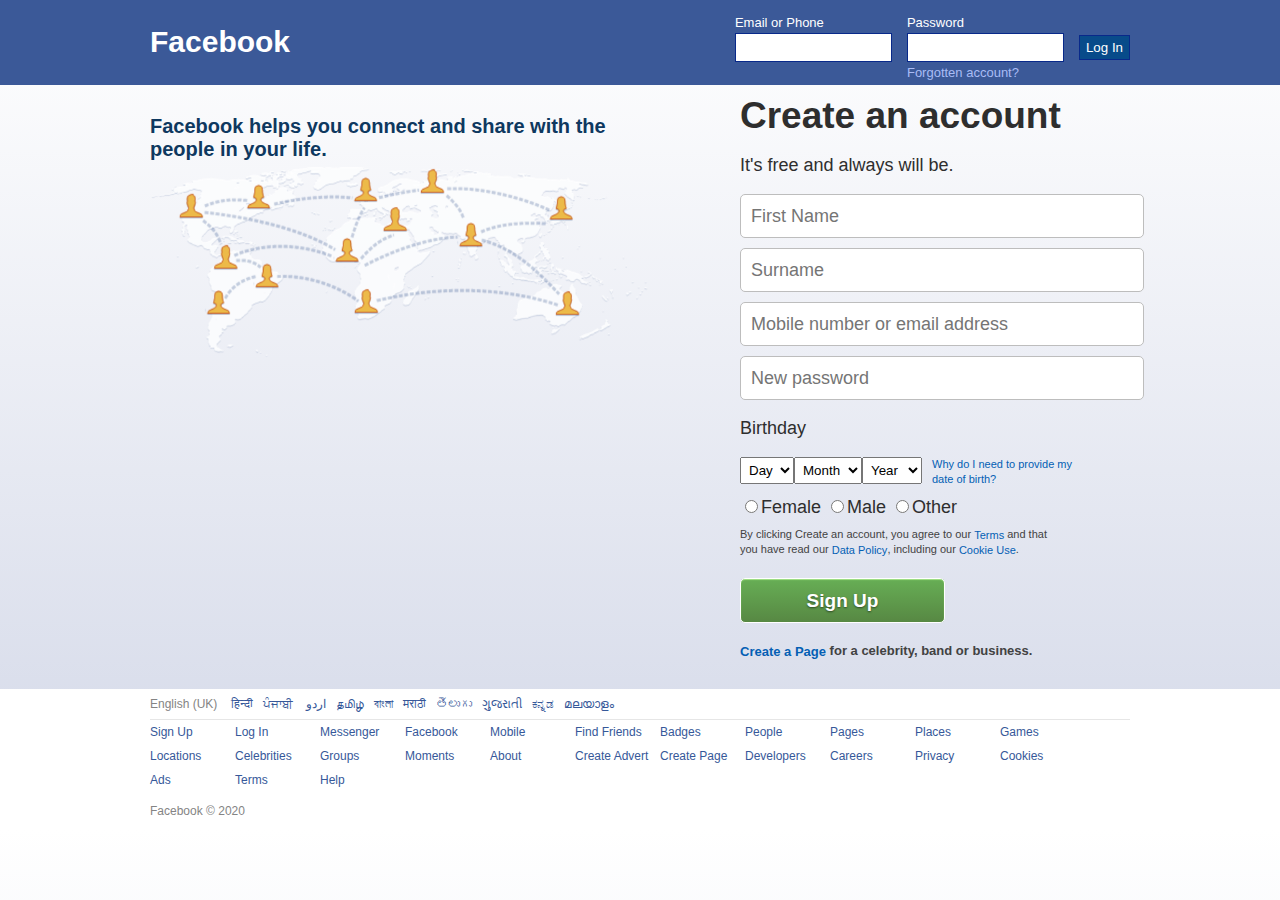
<file: Facebook-Project/index.html>
<!DOCTYPE html>
<html lang="en">
<head>
    <meta charset="UTF-8">
    <meta name="viewport" content="width=device-width, initial-scale=1.0">
    <title>Selenium Project</title>
    <link rel="stylesheet" href="style.css">
</head>
<body>
    <div id="header_wrapper">
        <div id="header">
            <li id="sitename"><a href="http://www.facebook.com">Facebook</a></li>
            <form action="/Facebook-Project/login.html" method="post">
                <li>Email or Phone<br><input type="text" name="email" id="email"></li>
                <li>Password<br><input type="password" name="password" id="password"><br><a href="">Forgotten account?</a></li>
                <li><input type="submit" name="login" value="Log In" id="login"></li>
            </form>
        </div>
    </div>

    <div id="wrapper">

        <div id="div1">
            <p>Facebook helps you connect and share with the <br>people in your life.</p>
            <img src="connect_people.png" style="height: 200px; width: 500px;">
        </div>

        <div id="div2">
            <h1>Create an account</h1>
            <p>It's free and always will be.</p>
            <form action="/Facebook-Project/signup.html" method="post">
                <li><input type="text" placeholder="First Name" name="firstname" id="firstname"></li>
                <li><input type="text" placeholder="Surname" name="surname" id="surname"></li>
                <li><input type="text" placeholder="Mobile number or email address" name="phone_email" id="phone_email"></li>
                <li><input type="password" placeholder="New password" name="newpassword" id="newpassword"></li>
                <p>Birthday</p>
                <li>
                    <select name="birthday" id="birthday">
                        <option>Day</option>
                        <option value="1">1</option>
                        <option value="2">2</option>
                        <option value="3">3</option>
                        <option value="4">4</option>
                        <option value="5">5</option>
                        <option value="6">6</option>
                        <option value="7">7</option>
                        <option value="8">8</option>
                        <option value="9">9</option>
                        <option value="10">10</option>
                        <option value="11">11</option>
                        <option value="12">12</option>
                        <option value="13">13</option>
                        <option value="14">14</option>
                        <option value="15">15</option>
                        <option value="16">16</option>
                        <option value="17">17</option>
                        <option value="18">18</option>
                        <option value="19">19</option>
                        <option value="20">20</option>
                        <option value="21">21</option>
                        <option value="22">22</option>
                        <option value="23">23</option>
                        <option value="24">24</option>
                        <option value="25">25</option>
                        <option value="26">26</option>
                        <option value="27">27</option>
                        <option value="28">28</option>
                        <option value="29">29</option>
                        <option value="30">30</option>
                        <option value="31">31</option>
                    </select>
                    <select name="birthmonth" id="birthmonth">
                        <option>Month</option>
                        <option value="Jan">Jan</option>
                        <option value="Feb">Feb</option>
                        <option value="Mar">Mar</option>
                        <option value="Apr">Apr</option>
                        <option value="May">May</option>
                        <option value="Jun">Jun</option>
                        <option value="Jul">Jul</option>
                        <option value="Aug">Aug</option>
                        <option value="Sep">Sep</option>
                        <option value="Oct">Oct</option>
                        <option value="Nov">Nov</option>
                        <option value="Dec">Dec</option>
                    </select>
                    <select name="birthyear" id="birthyear">
                        <option>Year</option>
                        <script>
                            var code = "";
                            var date = new Date();
                            var currentyear = date.getFullYear();
                            for(var i=currentyear;i>=1905;i--) {
                                code = code + "<option value='"+i+"'>"+i+"</option>";
                            }
                            document.write(code);
                        </script>
                    </select>
                    <a href="">Why do I need to provide my date of birth?</a>
                </li>
                <li><input type="radio" name="gender" id="gender_female" value="Female">Female <input type="radio" name="gender" id="gender_male" value="Male">Male <input type="radio" name="gender" id="gender_other" value="Other">Other</li>
                <li id="terms">By clicking Create an account, you agree to our <a href="">Terms</a> and that <br>you have
                    read our <a href="">Data Policy</a>, including our <a href="">Cookie Use</a>.</li>
                <li><input type="submit" value="Sign Up" id="signup"></li>
            </form>
            <li id="create_page"><a href="">Create a Page</a> for a celebrity, band or business.</li>
        </div>

    </div>

    <div id="footer_wrapper">

        <div id="footer1">
            English (UK) <a href="">हिन्दी</a><a href="">ਪੰਜਾਬੀ</a><a href=""> اردو</a><a href="">தமிழ்</a><a
                href="">বাংলা</a><a href="">मराठी</a><a href="">తెలుగు</a><a href="">ગુજરાતી</a><a href="">ಕನ್ನಡ</a><a
                href="">മലയാളം</a>
        </div>
        <div id="footer2">
            <a href="">Sign Up</a><a href="">Log In</a><a href="">Messenger</a><a href="">Facebook</a><a
                href="">Mobile</a><a href="">Find Friends</a><a href="">Badges</a><a href="">People</a><a
                href="">Pages</a><a href="">Places</a><a href="">Games</a><a href="">Locations</a><a
                href="">Celebrities</a><a href="">Groups</a><a href="">Moments</a><a href="">About</a><a href="">Create
                Advert</a><a href="">Create Page</a><a href="">Developers</a><a href="">Careers</a><a
                href="">Privacy</a><a href="">Cookies</a><a href="">Ads</a><a href="">Terms</a><a href="">Help</a>
            <p>Facebook &copy; 2020</a>
        </div>

    </div>
</body>
</html>
</file>
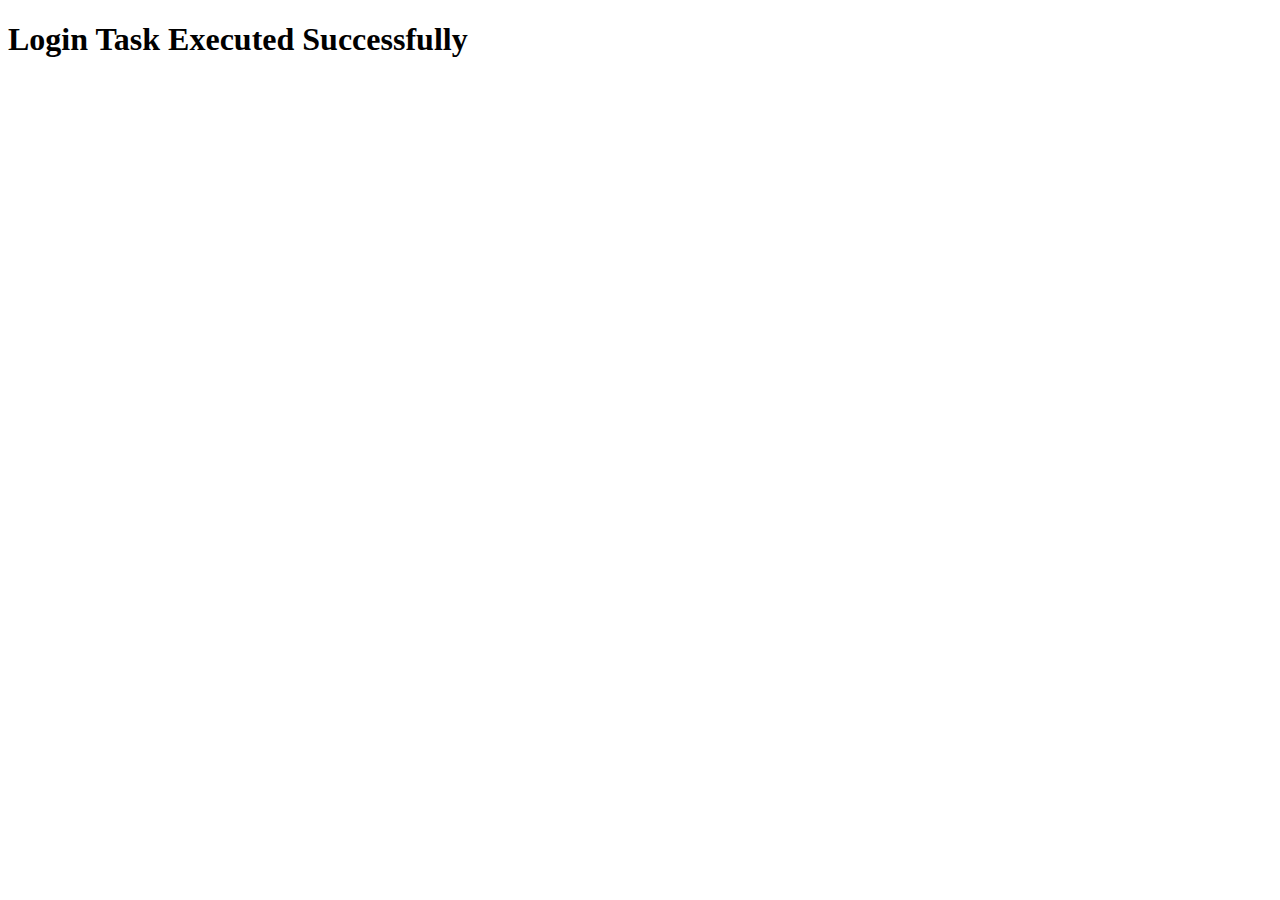
<file: Facebook-Project/login.html>
<!DOCTYPE html>
<html lang="en">
<head>
    <meta charset="UTF-8">
    <meta name="viewport" content="width=device-width, initial-scale=1.0">
    <title>Selenium Project</title>
</head>
<body>
    <h1>Login Task Executed Successfully</h1>
</body>
</html>
</file>
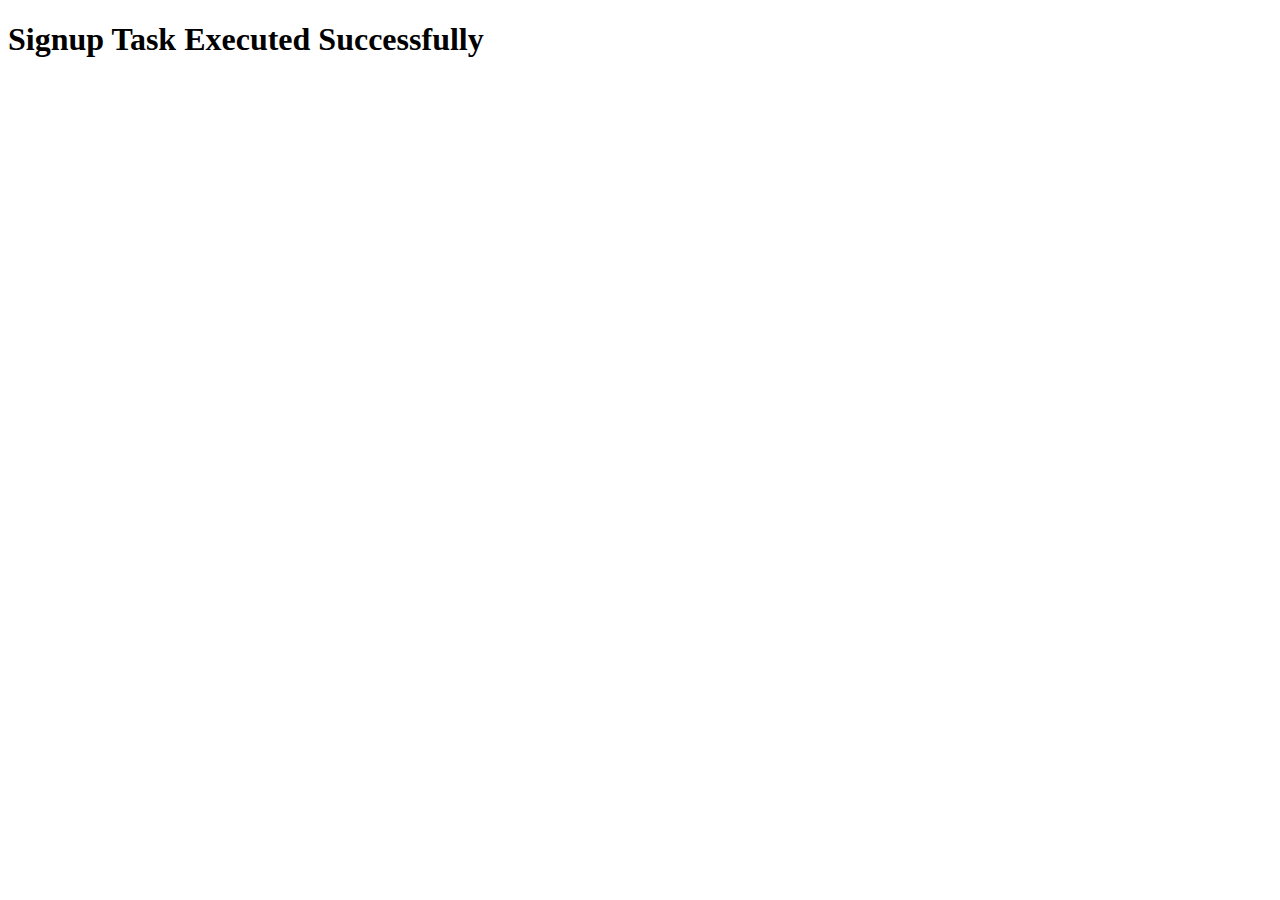
<file: Facebook-Project/signup.html>
<!DOCTYPE html>
<html lang="en">
<head>
    <meta charset="UTF-8">
    <meta name="viewport" content="width=device-width, initial-scale=1.0">
    <title>Selenium Project</title>
</head>
<body>
    <h1>Signup Task Executed Successfully</h1>
</body>
</html>
</file>
<file: Facebook-Project/style.css>
body {
    text-align: center;
    width: 100%;
    margin: 0 auto;
    padding: 0px;
    font-family: "lucida grande", tahoma, verdana, arial, sans-serif;
    background: linear-gradient(white, #D3D8E8);
}

#header_wrapper {
    width: 100%;
    min-width: 980px;
    background-color: #3b5998;
}

#header {
    width: 980px;
    margin: 0px auto;
    padding: 0px;
    height: 85px;
}

#header li {
    list-style-type: none;
    float: left;
    text-align: left;
    color: white;
}

#header #sitename {
    margin-top: 25px;
}

#header #sitename a {
    color: white;
    text-decoration: none;
    font-size: 30px;
    font-weight: 900;
}

#header form {
    margin-top: 15px;
    float: right;
}

#header form li {
    font-size: 13px;
    margin-left: 15px;
}

#header form li a {
    color: #A9BCF5;
    text-decoration: none;
}

#header form input[type="text"] {
    margin-top: 3px;
    margin-bottom: 3px;
    width: 150px;
    border: 1px solid #08298A;
    height: 25px;
    padding-left: 3px;
}

#header form input[type="password"] {
    margin-top: 3px;
    margin-bottom: 3px;
    width: 150px;
    border: 1px solid #08298A;
    height: 25px;
    padding-left: 3px;
}

#header form input[type="submit"] {
    height: 25px;
    margin-top: 20px;
    background-color: #084B8A;
    color: white;
    border: 1px solid #08298A;
}

#wrapper {
    margin: 0 auto;
    padding: 0px;
    text-align: center;
    width: 980px;
}

#wrapper div {
    float: left;
    font-family: helvetica, arial, sans-serif;
}

#wrapper #div1 {
    margin-top: 30px;
    width: 590px;
    text-align: left;
}

#wrapper #div1 p {
    font-size: 20px;
    font-family: arial;
    font-weight: bold;
    margin: 0px;
    color: #0e385f;
}

#wrapper #div2 {
    margin-top: 10px;
    width: 390px;
    text-align: left;
}

#wrapper #div2 h1 {
    margin: 0px;
    font-size: 37px;
    color: #2E2E2E;
}

#wrapper #div2 p {
    font-size: 18px;
    color: #2E2E2E;
}

#wrapper #div2 li {
    list-style-type: none;
    margin-top: 10px;
}

#wrapper #div2 li #firstname {
    width: 100%;
}

#wrapper #div2 li #surname {
    width: 100%;
}

#wrapper #div2 li input[type="text"] {
    width: 100%;
    height: 40px;
    border-radius: 5px;
    padding-left: 10px;
    font-size: 18px;
    border: 1px solid #BDBDBD;
}

#wrapper #div2 li input[type="password"] {
    width: 100%;
    height: 40px;
    border-radius: 5px;
    padding-left: 10px;
    font-size: 18px;
    border: 1px solid #BDBDBD;
}

#wrapper #div2 li select {
    padding: 4px;
    float: left;
}

#wrapper #div2 li a {
    margin-left: 10px;
    width: 150px;
    color: #045FB4;
    text-decoration: none;
    font-size: 11px;
    display: inline-block;
    vertical-align: middle;
    line-height: 15px;
}

#wrapper #div2 li a:hover {
    text-decoration: underline;
}

#wrapper #div2 li {
    color: #2E2E2E;
    font-size: 18px;
}

#wrapper #div2 #terms {
    color: #424242;
    font-size: 11px;
}

#wrapper #div2 #terms a {
    display: inline;
    margin: 0px;
}

#wrapper #div2 li input[type="submit"] {
    width: 205px;
    height: 45px;
    text-align: center;
    font-size: 19px;
    margin-top: 10px;
    margin-bottom: 10px;
    font-family: 'Freight Sans Bold', helvetica, arial, sans-serif !important;
    font-weight: bold !important;
    background: linear-gradient(#67ae55, #578843);
    background-color: #69a74e;
    box-shadow: inset 0 1px 1px #a4e388;
    border-color: #3b6e22 #3b6e22 #2c5115;
    border: 1px solid;
    border-radius: 5px;
    color: #fff;
    cursor: pointer;
    display: inline-block;
    position: relative;
    text-shadow: 0 1px 2px rgba(0, 0, 0, .5);
}

#wrapper #div2 #create_page {
    color: #424242;
    font-size: 13px;
    font-weight: bold;
}

#wrapper #div2 #create_page a {
    display: inline;
    margin: 0px;
    font-size: 13px;
}

#footer_wrapper {
    width: 100%;
    clear: both;
    float: left;
    margin-top: 30px;
    min-width: 995px;
    background-color: white;
    text-align: left;
}

#footer1 {
    width: 980px;
    margin: 0px auto;
    padding: 0px;
    border-bottom: 1px solid #E6E6E6;
    height: 30px;
    line-height: 30px;
    font-size: 12px;
    color: #848484;
}

#footer1 a {
    color: #365899;
    display: inline;
    margin-left: 10px;
    text-decoration: none;
}

#footer1 a:hover {
    text-decoration: underline;
}

#footer2 {
    width: 980px;
    margin: 0px auto;
    padding: 0px;
    font-size: 12px;
    color: #848484;
}

#footer2 a {
    color: #365899;
    display: inline-block;
    margin: 5px;
    margin-left: 0px;
    min-width: 80px;
    text-decoration: none;
}

#footer2 a:hover {
    text-decoration: underline;
}
</file>
